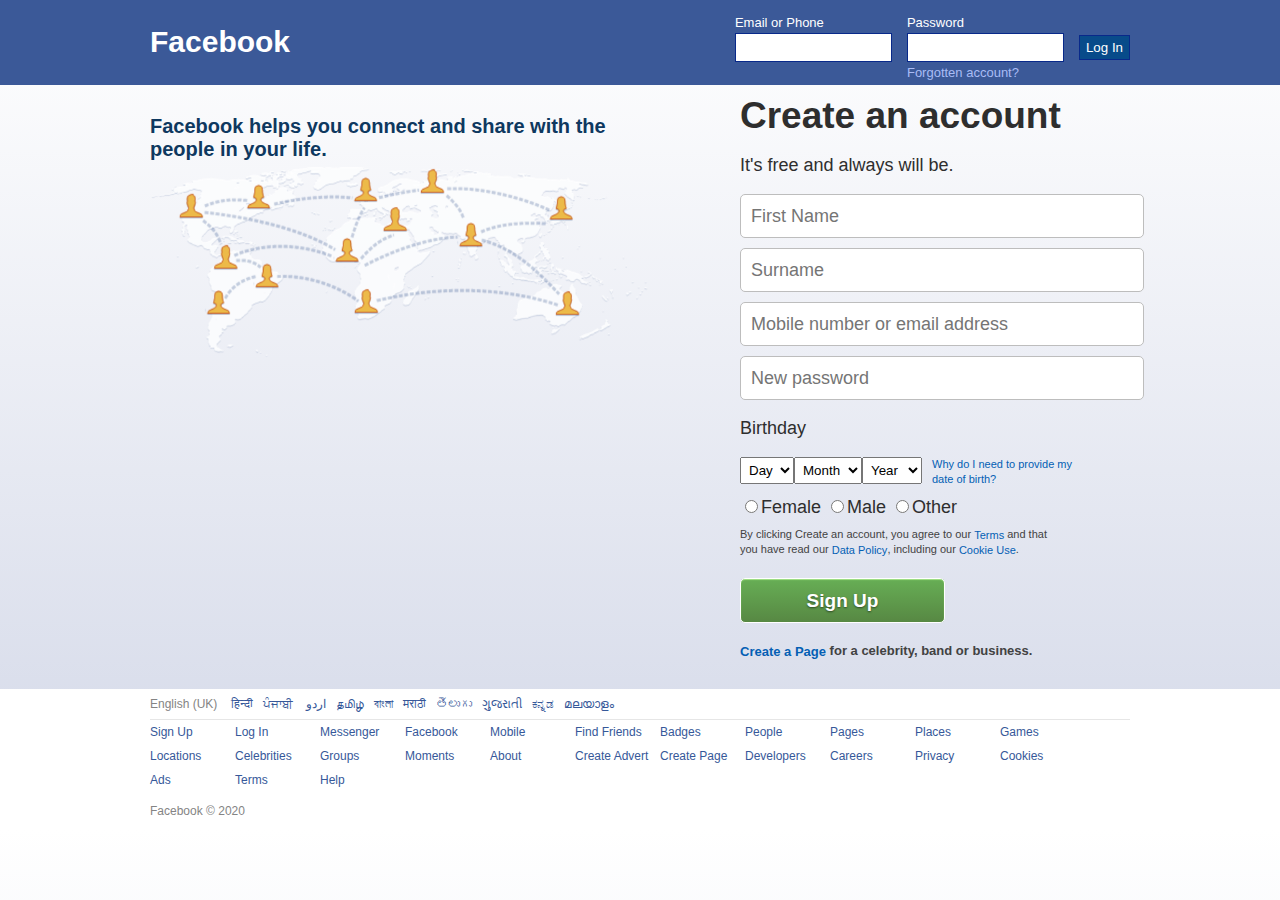
<file: Facebook-Project/index.html>
<!DOCTYPE html>
<html lang="en">
<head>
    <meta charset="UTF-8">
    <meta name="viewport" content="width=device-width, initial-scale=1.0">
    <title>Selenium Project</title>
    <link rel="stylesheet" href="style.css">
</head>
<body>
    <div id="header_wrapper">
        <div id="header">
            <li id="sitename"><a href="http://www.facebook.com">Facebook</a></li>
            <form action="/Facebook-Project/login.html" method="post">
                <li>Email or Phone<br><input type="text" name="email" id="email"></li>
                <li>Password<br><input type="password" name="password" id="password"><br><a href="">Forgotten account?</a></li>
                <li><input type="submit" name="login" value="Log In" id="login"></li>
            </form>
        </div>
    </div>

    <div id="wrapper">

        <div id="div1">
            <p>Facebook helps you connect and share with the <br>people in your life.</p>
            <img src="connect_people.png" style="height: 200px; width: 500px;">
        </div>

        <div id="div2">
            <h1>Create an account</h1>
            <p>It's free and always will be.</p>
            <form action="/Facebook-Project/signup.html" method="post">
                <li><input type="text" placeholder="First Name" name="firstname" id="firstname"></li>
                <li><input type="text" placeholder="Surname" name="surname" id="surname"></li>
                <li><input type="text" placeholder="Mobile number or email address" name="phone_email" id="phone_email"></li>
                <li><input type="password" placeholder="New password" name="newpassword" id="newpassword"></li>
                <p>Birthday</p>
                <li>
                    <select name="birthday" id="birthday">
                        <option>Day</option>
                        <option value="1">1</option>
                        <option value="2">2</option>
                        <option value="3">3</option>
                        <option value="4">4</option>
                        <option value="5">5</option>
                        <option value="6">6</option>
                        <option value="7">7</option>
                        <option value="8">8</option>
                        <option value="9">9</option>
                        <option value="10">10</option>
                        <option value="11">11</option>
                        <option value="12">12</option>
                        <option value="13">13</option>
                        <option value="14">14</option>
                        <option value="15">15</option>
                        <option value="16">16</option>
                        <option value="17">17</option>
                        <option value="18">18</option>
                        <option value="19">19</option>
                        <option value="20">20</option>
                        <option value="21">21</option>
                        <option value="22">22</option>
                        <option value="23">23</option>
                        <option value="24">24</option>
                        <option value="25">25</option>
                        <option value="26">26</option>
                        <option value="27">27</option>
                        <option value="28">28</option>
                        <option value="29">29</option>
                        <option value="30">30</option>
                        <option value="31">31</option>
                    </select>
                    <select name="birthmonth" id="birthmonth">
                        <option>Month</option>
                        <option value="Jan">Jan</option>
                        <option value="Feb">Feb</option>
                        <option value="Mar">Mar</option>
                        <option value="Apr">Apr</option>
                        <option value="May">May</option>
                        <option value="Jun">Jun</option>
                        <option value="Jul">Jul</option>
                        <option value="Aug">Aug</option>
                        <option value="Sep">Sep</option>
                        <option value="Oct">Oct</option>
                        <option value="Nov">Nov</option>
                        <option value="Dec">Dec</option>
                    </select>
                    <select name="birthyear" id="birthyear">
                        <option>Year</option>
                        <script>
                            var code = "";
                            var date = new Date();
                            var currentyear = date.getFullYear();
                            for(var i=currentyear;i>=1905;i--) {
                                code = code + "<option value='"+i+"'>"+i+"</option>";
                            }
                            document.write(code);
                        </script>
                    </select>
                    <a href="">Why do I need to provide my date of birth?</a>
                </li>
                <li><input type="radio" name="gender" id="gender_female" value="Female">Female <input type="radio" name="gender" id="gender_male" value="Male">Male <input type="radio" name="gender" id="gender_other" value="Other">Other</li>
                <li id="terms">By clicking Create an account, you agree to our <a href="">Terms</a> and that <br>you have
                    read our <a href="">Data Policy</a>, including our <a href="">Cookie Use</a>.</li>
                <li><input type="submit" value="Sign Up" id="signup"></li>
            </form>
            <li id="create_page"><a href="">Create a Page</a> for a celebrity, band or business.</li>
        </div>

    </div>

    <div id="footer_wrapper">

        <div id="footer1">
            English (UK) <a href="">हिन्दी</a><a href="">ਪੰਜਾਬੀ</a><a href=""> اردو</a><a href="">தமிழ்</a><a
                href="">বাংলা</a><a href="">मराठी</a><a href="">తెలుగు</a><a href="">ગુજરાતી</a><a href="">ಕನ್ನಡ</a><a
                href="">മലയാളം</a>
        </div>
        <div id="footer2">
            <a href="">Sign Up</a><a href="">Log In</a><a href="">Messenger</a><a href="">Facebook</a><a
                href="">Mobile</a><a href="">Find Friends</a><a href="">Badges</a><a href="">People</a><a
                href="">Pages</a><a href="">Places</a><a href="">Games</a><a href="">Locations</a><a
                href="">Celebrities</a><a href="">Groups</a><a href="">Moments</a><a href="">About</a><a href="">Create
                Advert</a><a href="">Create Page</a><a href="">Developers</a><a href="">Careers</a><a
                href="">Privacy</a><a href="">Cookies</a><a href="">Ads</a><a href="">Terms</a><a href="">Help</a>
            <p>Facebook &copy; 2020</a>
        </div>

    </div>
</body>
</html>
</file>
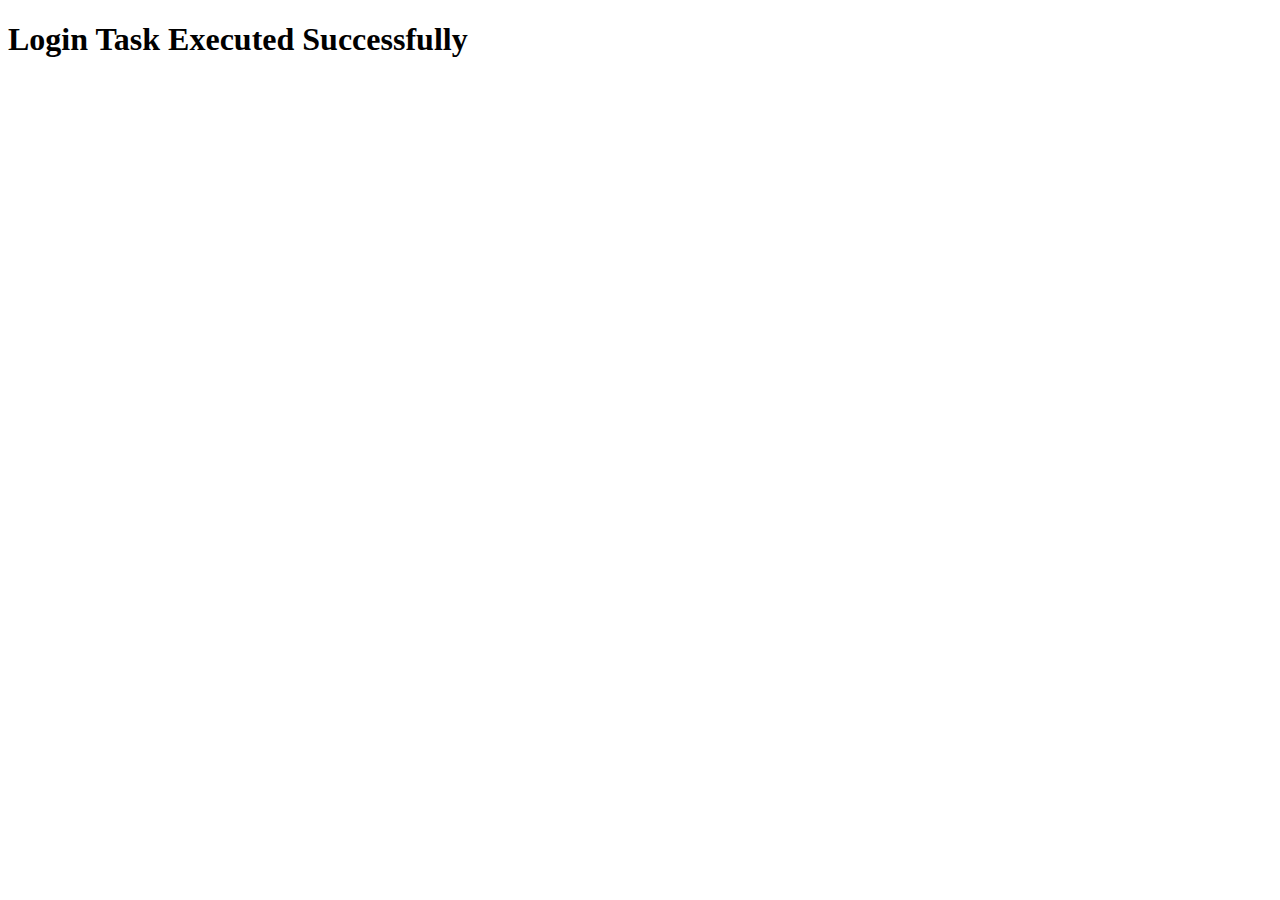
<file: Facebook-Project/login.html>
<!DOCTYPE html>
<html lang="en">
<head>
    <meta charset="UTF-8">
    <meta name="viewport" content="width=device-width, initial-scale=1.0">
    <title>Selenium Project</title>
</head>
<body>
    <h1>Login Task Executed Successfully</h1>
</body>
</html>
</file>
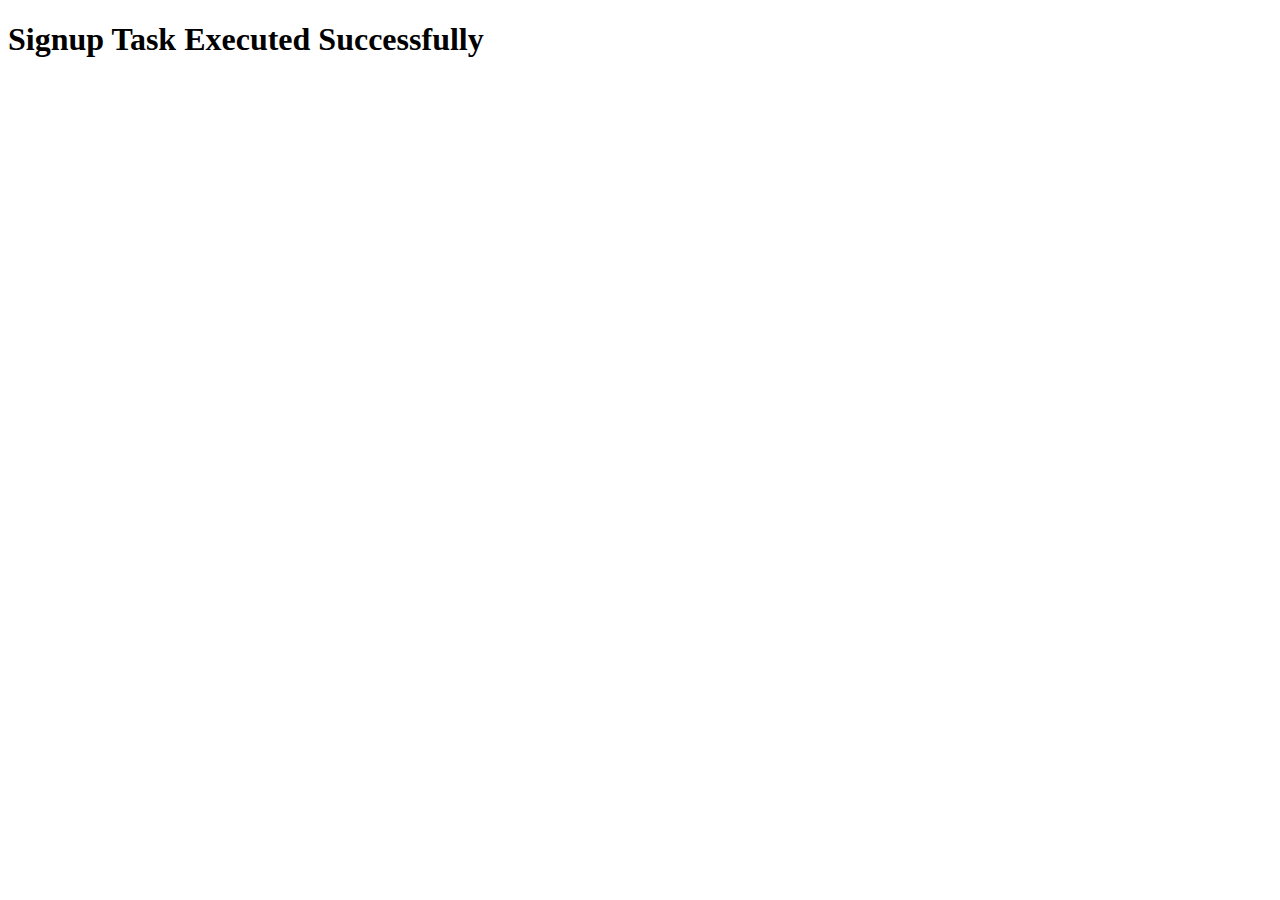
<file: Facebook-Project/signup.html>
<!DOCTYPE html>
<html lang="en">
<head>
    <meta charset="UTF-8">
    <meta name="viewport" content="width=device-width, initial-scale=1.0">
    <title>Selenium Project</title>
</head>
<body>
    <h1>Signup Task Executed Successfully</h1>
</body>
</html>
</file>
<file: Facebook-Project/style.css>
body {
    text-align: center;
    width: 100%;
    margin: 0 auto;
    padding: 0px;
    font-family: "lucida grande", tahoma, verdana, arial, sans-serif;
    background: linear-gradient(white, #D3D8E8);
}

#header_wrapper {
    width: 100%;
    min-width: 980px;
    background-color: #3b5998;
}

#header {
    width: 980px;
    margin: 0px auto;
    padding: 0px;
    height: 85px;
}

#header li {
    list-style-type: none;
    float: left;
    text-align: left;
    color: white;
}

#header #sitename {
    margin-top: 25px;
}

#header #sitename a {
    color: white;
    text-decoration: none;
    font-size: 30px;
    font-weight: 900;
}

#header form {
    margin-top: 15px;
    float: right;
}

#header form li {
    font-size: 13px;
    margin-left: 15px;
}

#header form li a {
    color: #A9BCF5;
    text-decoration: none;
}

#header form input[type="text"] {
    margin-top: 3px;
    margin-bottom: 3px;
    width: 150px;
    border: 1px solid #08298A;
    height: 25px;
    padding-left: 3px;
}

#header form input[type="password"] {
    margin-top: 3px;
    margin-bottom: 3px;
    width: 150px;
    border: 1px solid #08298A;
    height: 25px;
    padding-left: 3px;
}

#header form input[type="submit"] {
    height: 25px;
    margin-top: 20px;
    background-color: #084B8A;
    color: white;
    border: 1px solid #08298A;
}

#wrapper {
    margin: 0 auto;
    padding: 0px;
    text-align: center;
    width: 980px;
}

#wrapper div {
    float: left;
    font-family: helvetica, arial, sans-serif;
}

#wrapper #div1 {
    margin-top: 30px;
    width: 590px;
    text-align: left;
}

#wrapper #div1 p {
    font-size: 20px;
    font-family: arial;
    font-weight: bold;
    margin: 0px;
    color: #0e385f;
}

#wrapper #div2 {
    margin-top: 10px;
    width: 390px;
    text-align: left;
}

#wrapper #div2 h1 {
    margin: 0px;
    font-size: 37px;
    color: #2E2E2E;
}

#wrapper #div2 p {
    font-size: 18px;
    color: #2E2E2E;
}

#wrapper #div2 li {
    list-style-type: none;
    margin-top: 10px;
}

#wrapper #div2 li #firstname {
    width: 100%;
}

#wrapper #div2 li #surname {
    width: 100%;
}

#wrapper #div2 li input[type="text"] {
    width: 100%;
    height: 40px;
    border-radius: 5px;
    padding-left: 10px;
    font-size: 18px;
    border: 1px solid #BDBDBD;
}

#wrapper #div2 li input[type="password"] {
    width: 100%;
    height: 40px;
    border-radius: 5px;
    padding-left: 10px;
    font-size: 18px;
    border: 1px solid #BDBDBD;
}

#wrapper #div2 li select {
    padding: 4px;
    float: left;
}

#wrapper #div2 li a {
    margin-left: 10px;
    width: 150px;
    color: #045FB4;
    text-decoration: none;
    font-size: 11px;
    display: inline-block;
    vertical-align: middle;
    line-height: 15px;
}

#wrapper #div2 li a:hover {
    text-decoration: underline;
}

#wrapper #div2 li {
    color: #2E2E2E;
    font-size: 18px;
}

#wrapper #div2 #terms {
    color: #424242;
    font-size: 11px;
}

#wrapper #div2 #terms a {
    display: inline;
    margin: 0px;
}

#wrapper #div2 li input[type="submit"] {
    width: 205px;
    height: 45px;
    text-align: center;
    font-size: 19px;
    margin-top: 10px;
    margin-bottom: 10px;
    font-family: 'Freight Sans Bold', helvetica, arial, sans-serif !important;
    font-weight: bold !important;
    background: linear-gradient(#67ae55, #578843);
    background-color: #69a74e;
    box-shadow: inset 0 1px 1px #a4e388;
    border-color: #3b6e22 #3b6e22 #2c5115;
    border: 1px solid;
    border-radius: 5px;
    color: #fff;
    cursor: pointer;
    display: inline-block;
    position: relative;
    text-shadow: 0 1px 2px rgba(0, 0, 0, .5);
}

#wrapper #div2 #create_page {
    color: #424242;
    font-size: 13px;
    font-weight: bold;
}

#wrapper #div2 #create_page a {
    display: inline;
    margin: 0px;
    font-size: 13px;
}

#footer_wrapper {
    width: 100%;
    clear: both;
    float: left;
    margin-top: 30px;
    min-width: 995px;
    background-color: white;
    text-align: left;
}

#footer1 {
    width: 980px;
    margin: 0px auto;
    padding: 0px;
    border-bottom: 1px solid #E6E6E6;
    height: 30px;
    line-height: 30px;
    font-size: 12px;
    color: #848484;
}

#footer1 a {
    color: #365899;
    display: inline;
    margin-left: 10px;
    text-decoration: none;
}

#footer1 a:hover {
    text-decoration: underline;
}

#footer2 {
    width: 980px;
    margin: 0px auto;
    padding: 0px;
    font-size: 12px;
    color: #848484;
}

#footer2 a {
    color: #365899;
    display: inline-block;
    margin: 5px;
    margin-left: 0px;
    min-width: 80px;
    text-decoration: none;
}

#footer2 a:hover {
    text-decoration: underline;
}
</file>
